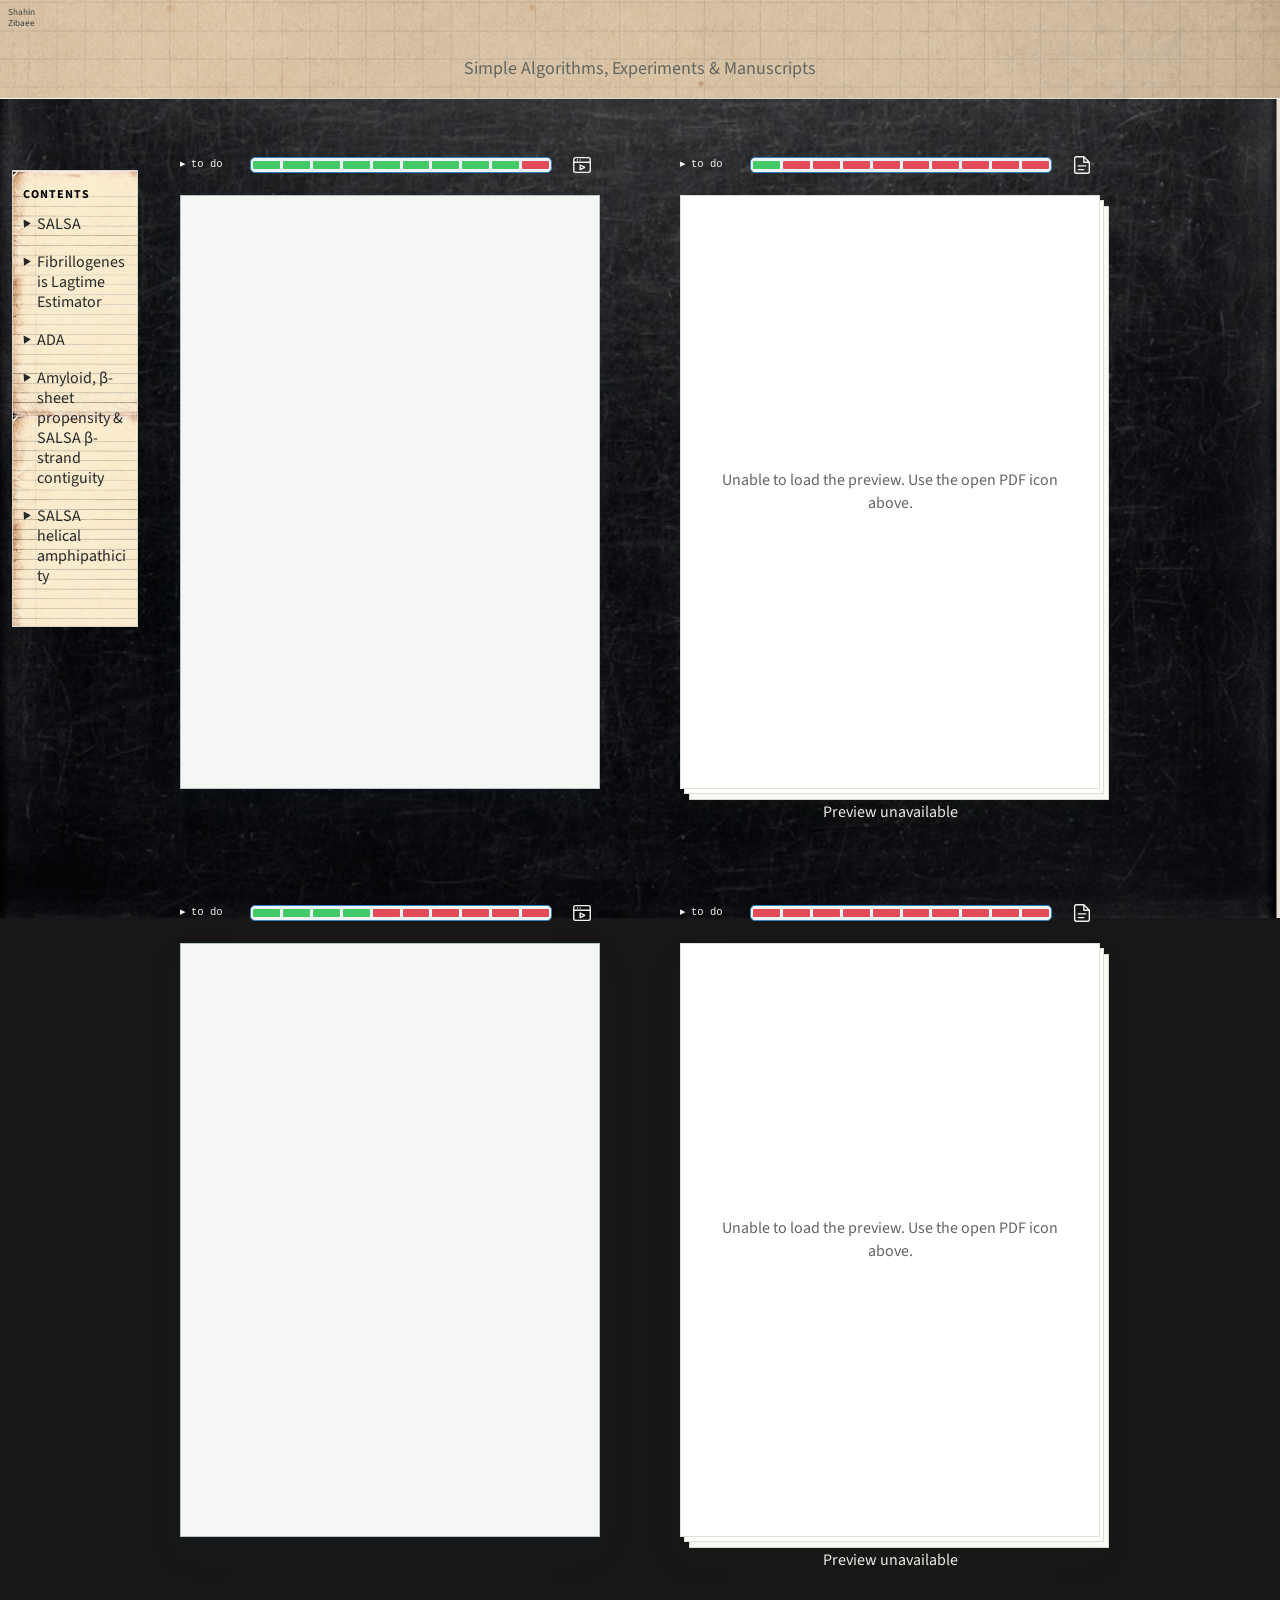
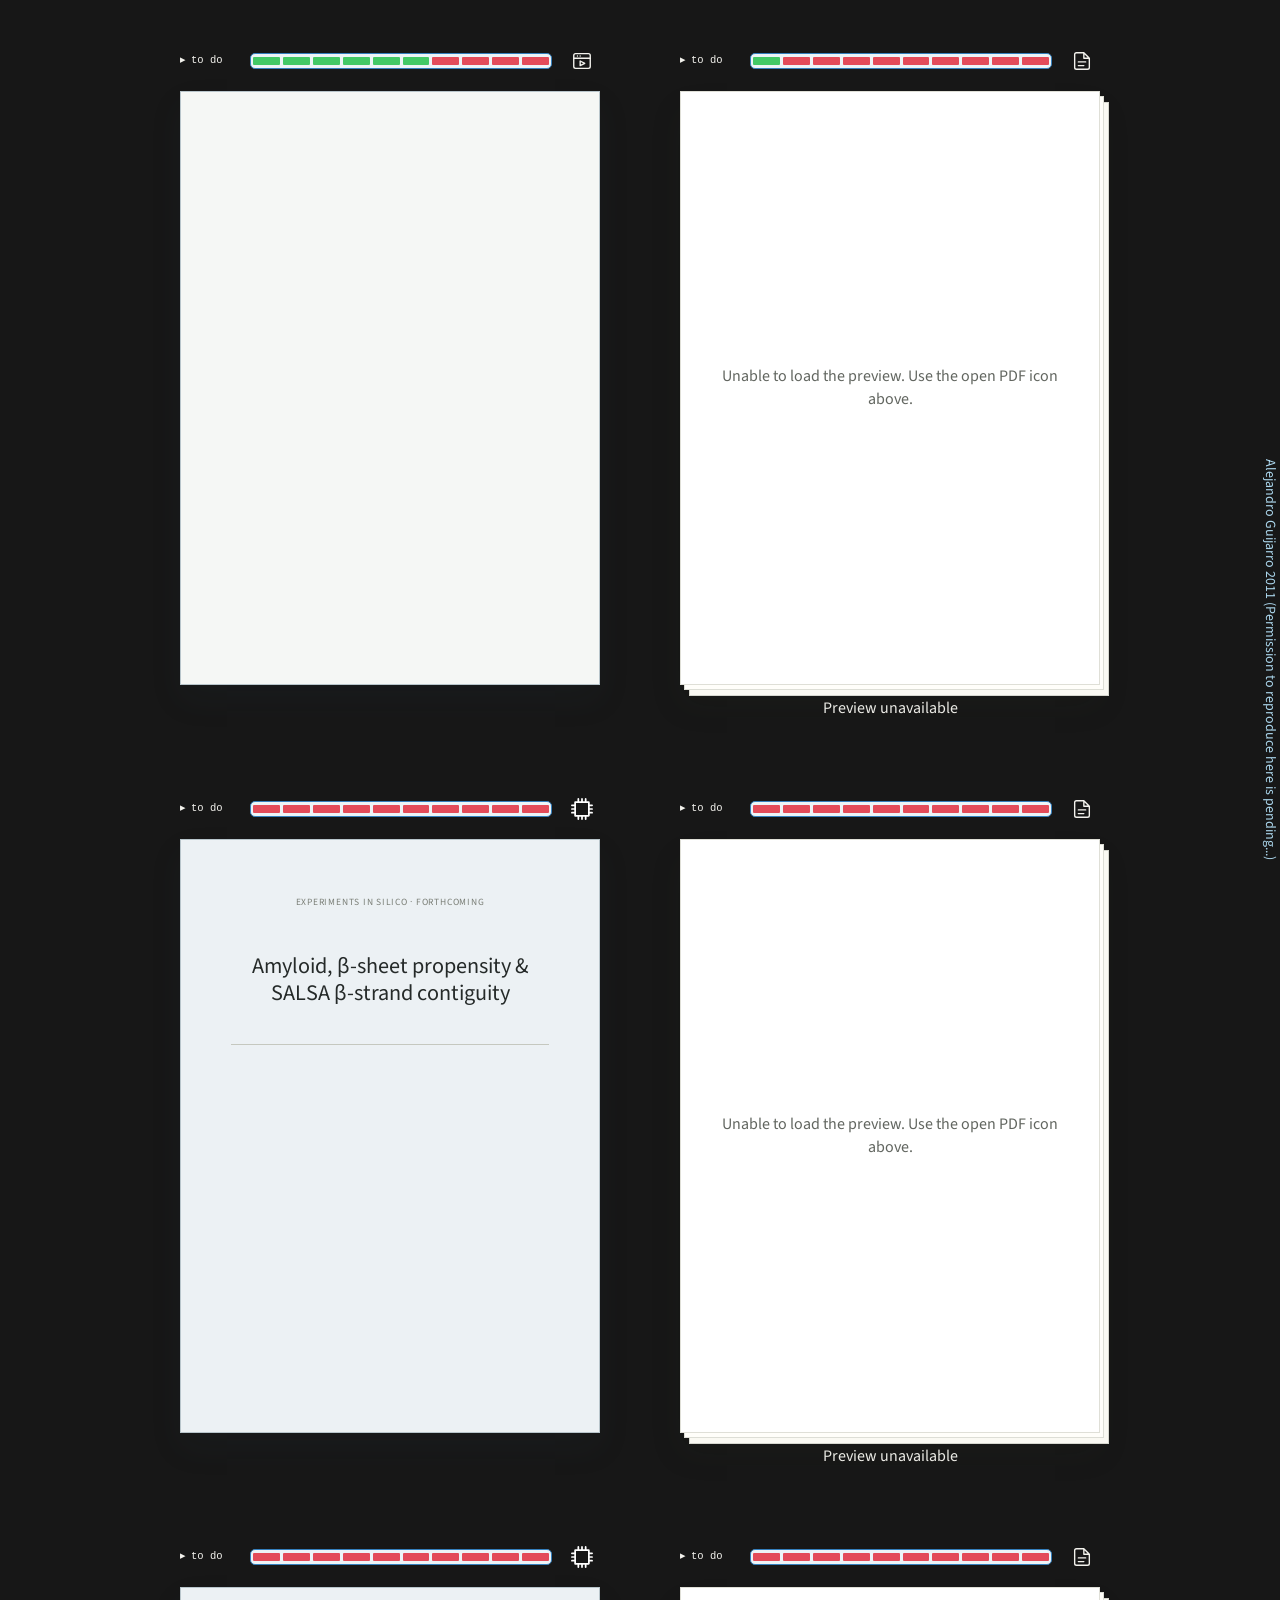
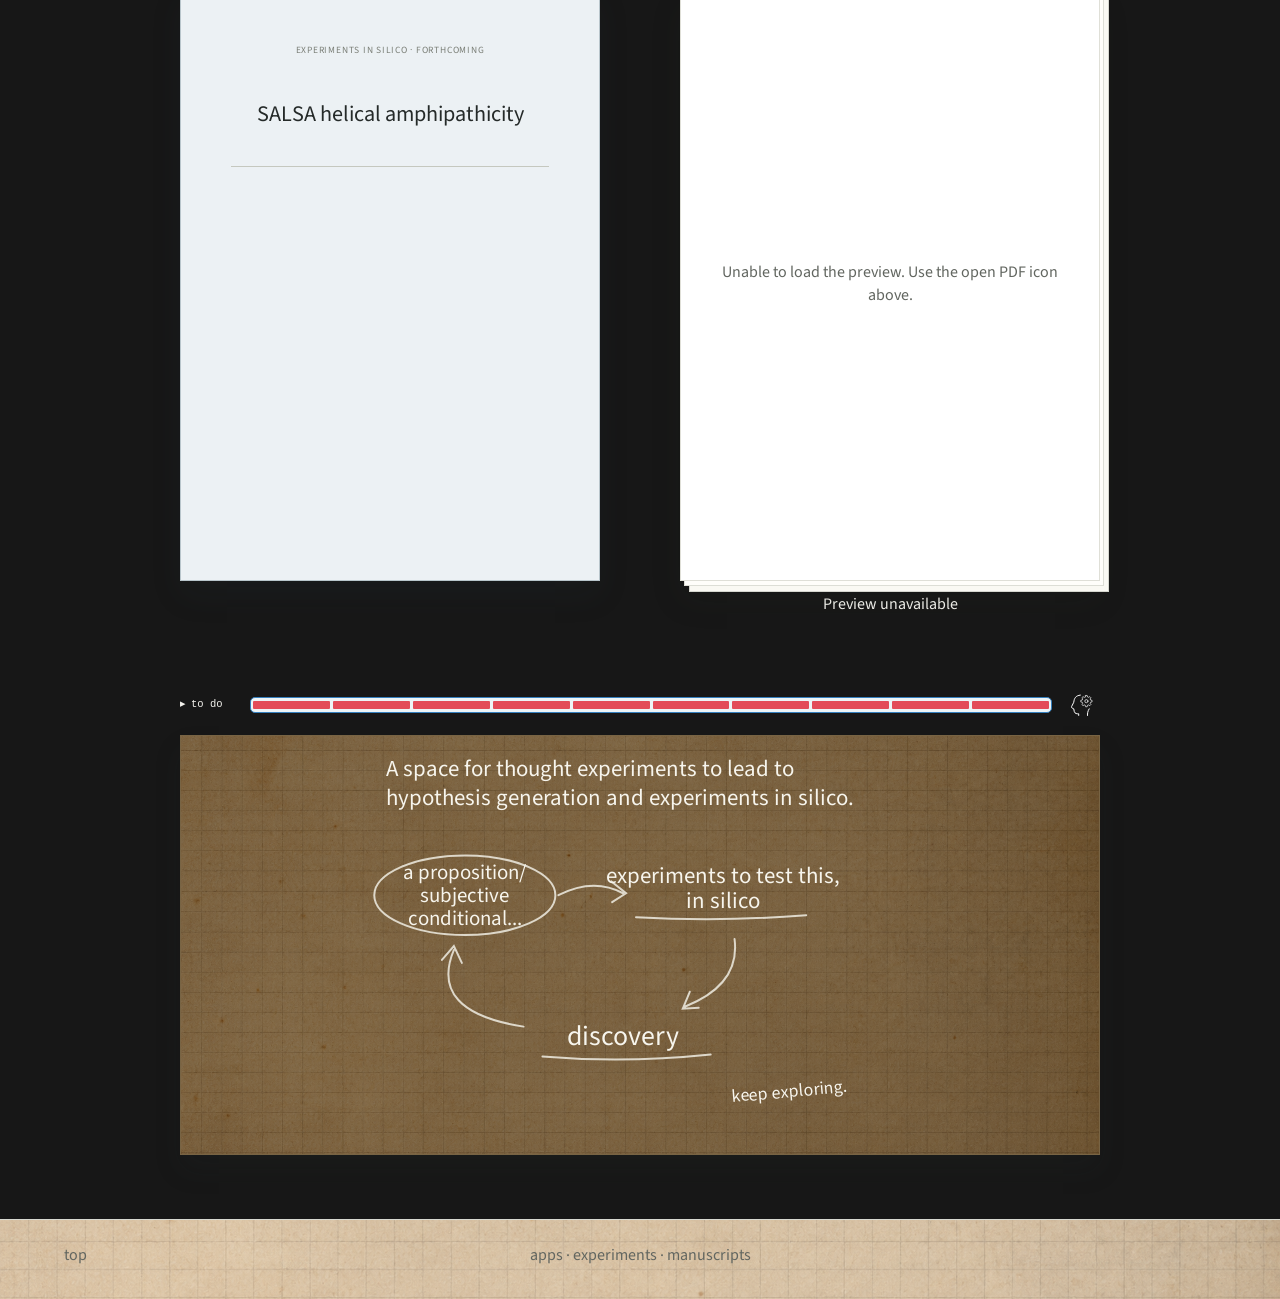
<file: index.html>
<!doctype html>
<html lang="en"><head>
<meta charset="utf-8">
<link rel="icon" href="favicon.ico" sizes="16x16 32x32 48x48 64x64">
<link rel="icon" type="image/png" sizes="256x256" href="assets/sz-icon.png">
<link rel="preload" href="fonts/source-sans-3/regular.ttf" as="font" type="font/ttf" crossorigin>
<meta name="viewport" content="width=device-width, initial-scale=1">
<meta name="description" content="Bioinformatics web applications, computational experiments and manuscripts by Shahin Zibaee, including SALSA, ADA and Lagtime Estimator.">
<meta name="author" content="Shahin Zibaee">
<title>Shahin Zibaee | Simple Algorithms, Experiments &amp; Manuscripts</title>
<link rel="canonical" href="https://zibaee-2021.github.io/">
<meta property="og:type" content="website">
<meta property="og:title" content="Shahin Zibaee | Simple Algorithms, Experiments &amp; Manuscripts">
<meta property="og:description" content="Bioinformatics web applications, computational experiments and manuscripts by Shahin Zibaee, including SALSA, ADA and Lagtime Estimator.">
<meta property="og:url" content="https://zibaee-2021.github.io/">
<meta property="og:site_name" content="Shahin Zibaee">
<script type="application/ld+json">
{
  "@context": "https://schema.org",
  "@graph": [
    {
      "@type": "Person",
      "@id": "https://zibaee-2021.github.io/#shahin-zibaee",
      "name": "Shahin Zibaee",
      "url": "https://zibaee-2021.github.io/",
      "sameAs": [
        "https://github.com/zibaee-2021"
      ]
    },
    {
      "@type": "WebSite",
      "@id": "https://zibaee-2021.github.io/#website",
      "url": "https://zibaee-2021.github.io/",
      "name": "Shahin Zibaee",
      "alternateName": "Simple Algorithms, Experiments & Manuscripts",
      "description": "Bioinformatics web applications, computational experiments and manuscripts by Shahin Zibaee, including SALSA, ADA and Lagtime Estimator.",
      "inLanguage": "en",
      "creator": {
        "@id": "https://zibaee-2021.github.io/#shahin-zibaee"
      }
    }
  ]
}
</script>
<style>
:root{color-scheme:light;--ink:#252a29;--muted:#626660;--ground:#f3f2ed;--paper:#fffefa;--accent:#325c72}*{box-sizing:border-box}body{margin:0;background:var(--ground);color:var(--ink);font-family:Arial,Helvetica,sans-serif}header,main,footer{width:min(100% - 48px,980px);margin-inline:auto}header{padding:55px 0 35px;display:flex;justify-content:space-between;align-items:baseline;gap:20px;border-bottom:1px solid #d8d9d1}h1{font:normal clamp(25px,4vw,36px)/1.2 Georgia,serif;margin:0}header p,footer{font-size:14px;color:var(--muted)}header p{margin:0}.gallery{display:grid;grid-template-columns:repeat(2,minmax(0,1fr));gap:64px 80px;padding:48px 30px 64px}figure{margin:0;min-width:0}.preview{width:100%;aspect-ratio:210/297;position:relative}figcaption{display:flex;align-items:baseline;justify-content:space-between;gap:12px;margin-top:24px}h2{font:normal 23px/1.25 Georgia,serif;margin:0}.status{font-size:12px;letter-spacing:.04em;color:var(--muted)}.app{background:#ecf1f4;border:1px solid #b8c5cb;box-shadow:0 15px 30px #263d4818;overflow:hidden;container-type:inline-size}.paper{contain:size;overflow:hidden;background:var(--paper);border:1px solid #dfdfd7;box-shadow:4px 5px 0 -1px #fffefa,4px 5px 0 0 #ddded6,9px 11px 0 -1px #faf9f3,9px 11px 0 0 #d6d7cf,0 20px 30px #2b30221a;padding:13% 12%;container-type:inline-size}.paperhead{font:3cqw Georgia,serif;text-align:center;letter-spacing:.08em;color:#7a7e76}.paper h3{font:normal 9cqw/1.2 Georgia,serif;text-align:center;margin:14% 0 6%}.byline{text-align:center;font:3.7cqw Georgia,serif;color:#666b63}.rule{height:1px;background:#c5c8bf;margin:12% 0 9%}.sectionname{font:bold 4.2cqw Georgia,serif;margin:0 0 5%}.lines{height:21%;background:repeating-linear-gradient(to bottom,#8c92864d 0,#8c92864d 1px,transparent 1px,transparent 9px);clip-path:polygon(0 0,100% 0,100% 85%,65% 85%,65% 100%,0 100%)}.columns{display:grid;grid-template-columns:1fr 1fr;gap:8%;height:28%;margin-top:10%}.columns .lines{height:100%}.page-number{position:absolute;bottom:6%;left:0;right:0;text-align:center;color:#82867c;font:12px Georgia,serif}.ideas{grid-column:1/-1;width:100%;justify-self:center;container-type:inline-size}.board{height:calc((100cqw - 80px) / 2);aspect-ratio:auto;background:#232b29;border:8px solid #4c5049;box-shadow:0 15px 25px #28312c20,inset 0 0 50px #0c121480;color:#f3f2e9;overflow:hidden}.board svg{display:block;width:100%;height:100%}.chalk{font-family:'Chalkboard SE','Bradley Hand',cursive;fill:#f0f0e5}.board path,.board ellipse{stroke:#e5e9df;stroke-width:2;fill:none;stroke-linecap:round;opacity:.8}footer{padding:24px 0 32px;border-top:1px solid #d8d9d1;display:flex;justify-content:space-between;gap:20px}footer p{margin:0}@media(min-width:1400px){.gallery{padding-top:58px}}@media(max-width:650px){header,main,footer{width:calc(100% - 40px)}header{padding-top:32px;display:block}header p{margin-top:12px}.gallery{grid-template-columns:1fr;gap:48px;padding:32px 9px 48px}.ideas{grid-column:auto;width:100%}figcaption{margin-top:22px}h2{font-size:22px}.status{font-size:12px}footer{flex-wrap:wrap}.board{border-width:6px;height:auto;aspect-ratio:297/210}}@media(prefers-reduced-motion:no-preference){.preview{transition:transform .25s ease}figure:hover .preview{transform:translateY(-3px)}}

.live-app{overflow:hidden;background:#f5f7f5;container-type:normal}
.live-app iframe{display:block;border:0;transform-origin:top left;max-width:none}
.pdf-page{padding:0;contain:size;display:flex;align-items:center;justify-content:center;background:white}
.pdf-page canvas{display:block;max-width:100%;max-height:100%;object-fit:contain}
.pdf-message{position:absolute;padding:24px;font-size:16px;text-align:center;color:var(--muted)}
.pdf-message[hidden]{display:none}
.open-link{font-size:14px;line-height:1.5;color:#325c72;text-decoration:underline;text-underline-offset:4px}
.open-link:focus-visible,button:focus-visible{outline:3px solid #325c72;outline-offset:4px}
.panel-note{font-size:14px;line-height:1.6;color:var(--muted);margin:14px 0 0}
.pdf-controls{display:flex;justify-content:center;margin-top:12px;min-height:30px}
figure:hover .preview{transform:none}

.panel-caption{justify-content:flex-end;margin:0 0 12px}
.author{position:relative;font-size:14px}
.author-name{font:inherit;color:var(--muted);border:0;background:none;padding:10px 0;cursor:pointer}
.author-actions{max-width:calc(100vw - 40px);width:max-content;position:absolute;right:0;top:100%;display:flex;white-space:normal;background:var(--paper);border:0;border-radius:5px;box-shadow:0 8px 20px #252a2918;z-index:5;overflow:hidden}
.author-actions[hidden]{display:none}
.author-actions button,.author-actions a{min-width:0;flex:0 1 auto;font:inherit;border:0;padding:8px 11px;text-decoration:none;cursor:pointer}
.author-actions button{color:#fff;background:#3b3f43}
.author-actions a{color:#ffac45;background:#102440}
.author-actions button:hover{background:#484d52}
.author-actions a:hover{background:#193454}
.author-actions :focus-visible{outline:2px solid #fff;outline-offset:-4px}
dialog{width:min(480px,calc(100% - 32px));border:1px solid #d8d9d1;border-radius:8px;padding:28px;background:var(--paper);color:var(--ink);box-shadow:0 24px 80px #0003}
dialog::backdrop{background:#18252066}
.dialog-heading{display:flex;justify-content:space-between;align-items:center;gap:16px;margin-bottom:22px}
.dialog-heading h2{font-size:26px}
.dialog-close{background:none;border:0;font:inherit;font-size:25px;cursor:pointer;color:var(--muted)}
.contact-form label{display:block;font-size:14px;margin:18px 0 7px}
.contact-form input,.contact-form textarea{box-sizing:border-box;width:100%;padding:11px;border:1px solid #b8c5bb;border-radius:4px;font:inherit;background:white}
.contact-form textarea{resize:vertical;min-height:140px}
.contact-form input:focus-visible,.contact-form textarea:focus-visible{outline:2px solid var(--accent);outline-offset:2px}
.contact-form p{font-size:14px;line-height:1.6;color:var(--muted)}
.contact-send{font:inherit;border:0;border-radius:4px;padding:11px 18px;background:var(--accent);color:white;cursor:pointer}
.contact-send:disabled{opacity:.5;cursor:default}
@media(max-width:650px){.author{margin-top:6px;display:inline-block}.author-actions{left:0;right:auto}}

header{padding-bottom:16px}
.open-link{position:relative;display:inline-flex;align-items:center;justify-content:center;width:36px;height:36px;border:0;background:transparent;text-decoration:none}
.open-link svg{width:22px;height:22px;fill:none;stroke:currentColor;stroke-width:1.5;stroke-linecap:round;stroke-linejoin:round}
.icon-label{position:absolute;bottom:calc(50% + 12px);padding:3px 6px;left:50%;transform:translateX(-50%);white-space:nowrap;color:inherit;font-size:20px;opacity:0;pointer-events:none}
.open-link:hover .icon-label,.open-link:focus-visible .icon-label{opacity:1}
.page-turn{position:absolute;top:50%;transform:translateY(-50%);width:44px;height:44px;border:0;border-radius:50%;background:#231f20;color:white;display:flex;align-items:center;justify-content:center;opacity:0;pointer-events:auto;cursor:pointer;z-index:2}
.page-turn svg{width:28px;height:28px;fill:none;stroke:currentColor;stroke-width:3;stroke-linecap:round;stroke-linejoin:round}
.pdf-prev{left:10px}.pdf-next{right:10px}
.pdf-page:hover .page-turn:not(:disabled),.pdf-page:focus-within .page-turn:not(:disabled){opacity:1;pointer-events:auto}
.page-turn:disabled{visibility:hidden}
@media(hover:none),(pointer:coarse){.page-turn:not(:disabled){opacity:1;pointer-events:auto}}
.gallery-background{background:#e6e5e0}
.back-to-top{color:inherit;text-decoration:none}
.back-to-top:focus-visible{outline:2px solid var(--accent);outline-offset:4px}
.manuscript-caption{height:36px}
.manuscript-placeholder .paperhead{margin:0}
.research-placeholder h3{font-size:7cqw;overflow-wrap:break-word}
.experiment-placeholder{background:#ecf1f4;box-shadow:0 15px 30px #263d4818;border-color:#b8c5cb}
</style>
<link rel="stylesheet" href="navigation.css?v=triangles-5">
<link rel="stylesheet" href="art-preview.css?v=guijarro-1">
<link rel="stylesheet" href="progress.css?v=20261105-thought-tasks">
<link rel="stylesheet" href="tasks.css?v=20261105-numbered">
<link rel="stylesheet" href="typography.css?v=author-spacing-20261105">
</head>
<body>
<header id="top"><h1>Simple Algorithms, Experiments &amp; Manuscripts</h1>
<div class="author">
<button class="author-name" id="author-toggle" aria-expanded="false" aria-controls="author-actions" aria-label="Shahin Zibaee"><span>Shahin</span> <span>Zibaee</span></button>
<div class="author-actions" id="author-actions" hidden>
<button type="button" id="contact-open">send me a message</button><a href="donate.html">Donate</a>
</div>
</div></header>
<div class="gallery-background">
<p class="artwork-credit">Alejandro Guijarro 2011 (Permission to reproduce here is pending...)</p>
<details class="page-index" id="page-index" open>
<summary>CONTENTS <span aria-hidden="true">⌄</span></summary>
<p class="contents-heading">CONTENTS</p>
<nav aria-label="Page contents" id="index-links"><ul class="contents-list">
<li><details class="contents-section"><summary>SALSA</summary><ul><li><a href="#salsa-app">web app</a></li><li><details class="contents-section"><summary>experiments</summary><ul><li><a href="#ideas">thought</a></li><li><a href="#salsa-app">in silico</a></li></ul></details></li><li><a href="#salsa-manuscript">manuscript</a></li></ul></details></li>
<li><details class="contents-section"><summary>Fibrillogenesis Lagtime Estimator</summary><ul><li><a href="#lagtime-app">web app</a></li><li><details class="contents-section"><summary>experiments</summary><ul><li><span class="index-pending" aria-disabled="true">thought</span></li><li><span class="index-pending" aria-disabled="true">in silico</span></li></ul></details></li><li><a href="#lagtime-manuscript">manuscript</a></li></ul></details></li>
<li><details class="contents-section"><summary>ADA</summary><ul><li><a href="#ada-app">web app</a></li><li><a href="#ada-manuscript">manuscript</a></li></ul></details></li>
<li><details class="contents-section"><summary>Amyloid, β-sheet propensity &amp; SALSA β-strand contiguity</summary><ul><li><details class="contents-section"><summary>experiments</summary><ul><li><span class="index-pending" aria-disabled="true">thought</span></li><li><a href="#amyloid-experiments">in silico</a></li></ul></details></li><li><a href="#amyloid-manuscript">manuscript</a></li></ul></details></li>
<li><details class="contents-section"><summary>SALSA helical amphipathicity</summary><ul><li><details class="contents-section"><summary>experiments</summary><ul><li><span class="index-pending" aria-disabled="true">thought</span></li><li><a href="#helical-experiments">in silico</a></li></ul></details></li><li><a href="#helical-manuscript">manuscript</a></li></ul></details></li>
</ul></nav>
</details>
<main aria-label="Projects"><div class="gallery">
<figure id="salsa-app" tabindex="-1" aria-label="SALSA application" data-index-group="Apps" data-index-label="SALSA">
<figcaption class="panel-caption"><a class="open-link" href="https://salsa-maru.onrender.com/" target="_blank" rel="noopener" aria-label="open app"><svg viewBox="0 0 24 24" aria-hidden="true"><rect x="3" y="4" width="18" height="16" rx="2"/><path d="M3 9h18M7 6.5h.01M10 6.5h.01M10 12l5 2.5-5 2.5z"/></svg><span class="icon-label">open app</span></a></figcaption>
<div class="preview app live-app" id="salsa-preview">
<iframe id="salsa-frame" src="https://salsa-maru.onrender.com/" title="SALSA interactive sequence analysis application" width="840" height="1188" loading="eager"></iframe>
</div>
</figure>
<figure id="salsa-manuscript" class="pdf-viewer" tabindex="-1" aria-label="SALSA web app manuscript" data-index-group="Manuscripts" data-index-label="SALSA web app">
<figcaption class="panel-caption"><a class="open-link" href="manuscripts/SALSA_WebApp.pdf?v=2892e56771cb" target="_blank" rel="noopener" aria-label="Open SALSA web app PDF"><svg viewBox="0 0 24 24" aria-hidden="true"><path d="M14 3H6a2 2 0 0 0-2 2v14a2 2 0 0 0 2 2h12a2 2 0 0 0 2-2V9zM14 3v6h6M8 13h8M8 17h6"/></svg><span class="icon-label">open PDF</span></a></figcaption>
<div class="preview paper pdf-page" role="group" aria-label="SALSA web app PDF preview">
<canvas role="img" aria-label="Manuscript page"></canvas>
<p class="pdf-message" role="status">Loading manuscript…</p>
<button class="page-turn pdf-prev" type="button" disabled aria-label="Previous manuscript page"><svg viewBox="0 0 24 24" aria-hidden="true"><path d="M15 4l-8 8 8 8"/></svg></button>
<button class="page-turn pdf-next" type="button" disabled aria-label="Next manuscript page"><svg viewBox="0 0 24 24" aria-hidden="true"><path d="M9 4l8 8-8 8"/></svg></button>
</div>
<div class="pdf-controls"><span class="pdf-counter" role="status" aria-live="polite">Loading…</span></div>
</figure>
<figure id="lagtime-app" tabindex="-1" aria-label="Fibrillogenesis Lagtime Estimator application" data-index-group="Apps" data-index-label="Fibrillogenesis Lagtime Estimator">
<figcaption class="panel-caption"><a class="open-link" href="https://lagtime-estimator.onrender.com/" target="_blank" rel="noopener" aria-label="open app"><svg viewBox="0 0 24 24" aria-hidden="true"><rect x="3" y="4" width="18" height="16" rx="2"/><path d="M3 9h18M7 6.5h.01M10 6.5h.01M10 12l5 2.5-5 2.5z"/></svg><span class="icon-label">open app</span></a></figcaption>
<div class="preview app live-app" id="lagtime-preview">
<iframe id="lagtime-frame" src="https://lagtime-estimator.onrender.com/" title="Fibrillogenesis Lagtime Estimator web application" width="840" height="1188" loading="lazy"></iframe>
</div>
</figure>
<figure id="lagtime-manuscript" class="pdf-viewer" tabindex="-1" aria-label="Fibrillogenesis Lagtime Estimator manuscript" data-index-group="Manuscripts" data-index-label="Fibrillogenesis Lagtime Estimator">
<figcaption class="panel-caption"><a class="open-link" href="manuscripts/Lagtime_Calculator.pdf?v=3806161d7eec" target="_blank" rel="noopener" aria-label="Open Fibrillogenesis Lagtime Estimator PDF"><svg viewBox="0 0 24 24" aria-hidden="true"><path d="M14 3H6a2 2 0 0 0-2 2v14a2 2 0 0 0 2 2h12a2 2 0 0 0 2-2V9zM14 3v6h6M8 13h8M8 17h6"/></svg><span class="icon-label">open PDF</span></a></figcaption>
<div class="preview paper pdf-page" role="group" aria-label="Fibrillogenesis Lagtime Estimator PDF preview">
<canvas role="img" aria-label="Manuscript page"></canvas>
<p class="pdf-message" role="status">Loading manuscript…</p>
<button class="page-turn pdf-prev" type="button" disabled aria-label="Previous manuscript page"><svg viewBox="0 0 24 24" aria-hidden="true"><path d="M15 4l-8 8 8 8"/></svg></button>
<button class="page-turn pdf-next" type="button" disabled aria-label="Next manuscript page"><svg viewBox="0 0 24 24" aria-hidden="true"><path d="M9 4l8 8-8 8"/></svg></button>
</div>
<div class="pdf-controls"><span class="pdf-counter" role="status" aria-live="polite">Loading…</span></div>
</figure>
<figure id="ada-app" tabindex="-1" aria-label="ADA application" data-index-group="Apps" data-index-label="ADA">
<figcaption class="panel-caption"><a class="open-link" href="https://ada-khcz.onrender.com/" target="_blank" rel="noopener" aria-label="open app"><svg viewBox="0 0 24 24" aria-hidden="true"><rect x="3" y="4" width="18" height="16" rx="2"/><path d="M3 9h18M7 6.5h.01M10 6.5h.01M10 12l5 2.5-5 2.5z"/></svg><span class="icon-label">open app</span></a></figcaption>
<div class="preview app live-app" id="ada-preview">
<iframe id="ada-frame" src="https://ada-khcz.onrender.com/" title="ADA web application" width="840" height="1188" loading="lazy"></iframe>
</div>
</figure>
<figure id="ada-manuscript" class="pdf-viewer" tabindex="-1" aria-label="Amyloid Data Aggregator and Curator manuscript" data-index-group="Manuscripts" data-index-label="Amyloid Data Aggregator and Curator">
<figcaption class="panel-caption"><a class="open-link" href="manuscripts/ADA.pdf?v=a79d78d012c2" target="_blank" rel="noopener" aria-label="Open Amyloid Data Aggregator and Curator PDF"><svg viewBox="0 0 24 24" aria-hidden="true"><path d="M14 3H6a2 2 0 0 0-2 2v14a2 2 0 0 0 2 2h12a2 2 0 0 0 2-2V9zM14 3v6h6M8 13h8M8 17h6"/></svg><span class="icon-label">open PDF</span></a></figcaption>
<div class="preview paper pdf-page" role="group" aria-label="Amyloid Data Aggregator and Curator PDF preview">
<canvas role="img" aria-label="Manuscript page"></canvas>
<p class="pdf-message" role="status">Loading manuscript…</p>
<button class="page-turn pdf-prev" type="button" disabled aria-label="Previous manuscript page"><svg viewBox="0 0 24 24" aria-hidden="true"><path d="M15 4l-8 8 8 8"/></svg></button>
<button class="page-turn pdf-next" type="button" disabled aria-label="Next manuscript page"><svg viewBox="0 0 24 24" aria-hidden="true"><path d="M9 4l8 8-8 8"/></svg></button>
</div>
<div class="pdf-controls"><span class="pdf-counter" role="status" aria-live="polite">Loading…</span></div>
</figure>
<figure id="amyloid-experiments" tabindex="-1" aria-label="Amyloid, β-sheet propensity &amp; SALSA β-strand contiguity: experiments placeholder" data-index-group="Experiments" data-index-label="Amyloid, β-sheet propensity &amp; SALSA β-strand contiguity">
<figcaption class="panel-caption"><a class="open-link" href="https://zibaee-2021.github.io/" target="_blank" rel="noopener" aria-label="open expts"><svg viewBox="0 0 24 24" aria-hidden="true"><g style="stroke:#fff;stroke-width:1.9"><rect x="4.5" y="4.5" width="15" height="15" rx="0.3"/><path d="M8 1v3.5M12 1v3.5M16 1v3.5M8 19.5V23M12 19.5V23M16 19.5V23M1 8h3.5M1 12h3.5M1 16h3.5M19.5 8H23M19.5 12H23M19.5 16H23"/></g></svg><span class="icon-label">open expts</span></a></figcaption>
<div class="preview paper manuscript-placeholder research-placeholder experiment-placeholder">
<p class="paperhead">EXPERIMENTS IN SILICO · FORTHCOMING</p>
<h3>Amyloid, β-sheet propensity &amp; SALSA β-strand contiguity</h3>
<div class="rule" aria-hidden="true"></div>
</div>
</figure>
<figure id="amyloid-manuscript" class="pdf-viewer" tabindex="-1" aria-label="Amyloid, beta-sheet propensity and SALSA beta-strand contiguity manuscript" data-index-group="Manuscripts" data-index-label="Amyloid, beta-sheet propensity and SALSA beta-strand contiguity">
<figcaption class="panel-caption"><a class="open-link" href="manuscripts/Amyloid_Beta_Sheet_Contiguity.pdf?v=1e6aed0da89e" target="_blank" rel="noopener" aria-label="Open Amyloid, beta-sheet propensity and SALSA beta-strand contiguity PDF"><svg viewBox="0 0 24 24" aria-hidden="true"><path d="M14 3H6a2 2 0 0 0-2 2v14a2 2 0 0 0 2 2h12a2 2 0 0 0 2-2V9zM14 3v6h6M8 13h8M8 17h6"/></svg><span class="icon-label">open PDF</span></a></figcaption>
<div class="preview paper pdf-page" role="group" aria-label="Amyloid, beta-sheet propensity and SALSA beta-strand contiguity PDF preview">
<canvas role="img" aria-label="Manuscript page"></canvas>
<p class="pdf-message" role="status">Loading manuscript…</p>
<button class="page-turn pdf-prev" type="button" disabled aria-label="Previous manuscript page"><svg viewBox="0 0 24 24" aria-hidden="true"><path d="M15 4l-8 8 8 8"/></svg></button>
<button class="page-turn pdf-next" type="button" disabled aria-label="Next manuscript page"><svg viewBox="0 0 24 24" aria-hidden="true"><path d="M9 4l8 8-8 8"/></svg></button>
</div>
<div class="pdf-controls"><span class="pdf-counter" role="status" aria-live="polite">Loading…</span></div>
</figure>
<figure id="helical-experiments" tabindex="-1" aria-label="SALSA helical amphipathicity: experiments placeholder" data-index-group="Experiments" data-index-label="SALSA helical amphipathicity">
<figcaption class="panel-caption"><a class="open-link" href="https://zibaee-2021.github.io/" target="_blank" rel="noopener" aria-label="open expts"><svg viewBox="0 0 24 24" aria-hidden="true"><g style="stroke:#fff;stroke-width:1.9"><rect x="4.5" y="4.5" width="15" height="15" rx="0.3"/><path d="M8 1v3.5M12 1v3.5M16 1v3.5M8 19.5V23M12 19.5V23M16 19.5V23M1 8h3.5M1 12h3.5M1 16h3.5M19.5 8H23M19.5 12H23M19.5 16H23"/></g></svg><span class="icon-label">open expts</span></a></figcaption>
<div class="preview paper manuscript-placeholder research-placeholder experiment-placeholder">
<p class="paperhead">EXPERIMENTS IN SILICO · FORTHCOMING</p>
<h3>SALSA helical amphipathicity</h3>
<div class="rule" aria-hidden="true"></div>
</div>
</figure>
<figure id="helical-manuscript" class="pdf-viewer" tabindex="-1" aria-label="SALSA Helical Amphipathicity manuscript" data-index-group="Manuscripts" data-index-label="SALSA Helical Amphipathicity">
<figcaption class="panel-caption"><a class="open-link" href="manuscripts/SALSA_Helical_Amphipathicity.pdf?v=f96ca85d6f0d" target="_blank" rel="noopener" aria-label="Open SALSA Helical Amphipathicity PDF"><svg viewBox="0 0 24 24" aria-hidden="true"><path d="M14 3H6a2 2 0 0 0-2 2v14a2 2 0 0 0 2 2h12a2 2 0 0 0 2-2V9zM14 3v6h6M8 13h8M8 17h6"/></svg><span class="icon-label">open PDF</span></a></figcaption>
<div class="preview paper pdf-page" role="group" aria-label="SALSA Helical Amphipathicity PDF preview">
<canvas role="img" aria-label="Manuscript page"></canvas>
<p class="pdf-message" role="status">Loading manuscript…</p>
<button class="page-turn pdf-prev" type="button" disabled aria-label="Previous manuscript page"><svg viewBox="0 0 24 24" aria-hidden="true"><path d="M15 4l-8 8 8 8"/></svg></button>
<button class="page-turn pdf-next" type="button" disabled aria-label="Next manuscript page"><svg viewBox="0 0 24 24" aria-hidden="true"><path d="M9 4l8 8-8 8"/></svg></button>
</div>
<div class="pdf-controls"><span class="pdf-counter" role="status" aria-live="polite">Loading…</span></div>
</figure>
<figure class="ideas" id="ideas" tabindex="-1" aria-label="Ideas and brainstorming" data-index-group="Experiments" data-index-label="thought">
<figcaption class="panel-caption thought-caption"><a class="open-link thought-option" href="https://zibaee-2021.github.io/" target="_blank" rel="noopener" aria-label="open thoughts"><svg viewBox="0 0 40 40" aria-hidden="true"><g style="stroke:#fff;stroke-width:1.8;fill:none"><path d="M17 2C8 3 6 8 5 15L1 23c-1 2 2 3 4 4l1 5c1 4 5 4 8 4v3M33 27c-3 5-3 8-3 12"/><g transform="translate(28 13) scale(.72) translate(-24.6 -16.2)"><path stroke-linejoin="miter" d="M25 2h4l1 4 3 1 3-2 3 3-2 3 1 3 4 1v4l-4 1-1 3 2 3-3 3-3-2-3 1-1 4h-4l-1-4-3-1-3 2-3-3 2-3-1-3-4-1v-4l4-1 1-3-2-3 3-3 3 2 3-1z" transform="translate(-1 0) scale(.95)"/><circle cx="24.6" cy="16.2" r="4"/></g></g></svg><span class="icon-label">open thoughts</span></a></figcaption>
<div class="preview board" role="img" aria-label="Thought experiments on squared notebook paper: a proposition/subjective conditional... leads to experiments to test this, in silico, then discovery."><svg viewBox="0 0 594 420" aria-hidden="true"><text x="42" y="40" class="chalk" font-size="23"><tspan x="42" dy="0">A space for thought experiments to lead to</tspan><tspan x="42" dy="29">hypothesis generation and experiments in silico.</tspan></text><text x="121" y="144" text-anchor="middle" class="chalk" font-size="21"><tspan x="121">a proposition/</tspan><tspan x="121" dy="23">subjective</tspan><tspan x="121" dy="23">conditional...</tspan></text><ellipse cx="121" cy="160" rx="91" ry="40"></ellipse><path d="M215 160Q250 142 280 158M268 146L283 158L269 167"></path><text x="380" y="148" text-anchor="middle" class="chalk" font-size="23"><tspan x="380">experiments to test this,</tspan><tspan x="380" dy="25">in silico</tspan></text><path d="M293 182Q378 187 464 180M392 204Q398 250 342 272M347 257L340 274L356 273"></path><text x="280" y="310" text-anchor="middle" class="chalk" font-size="28">discovery</text><path d="M199 322Q281 329 368 320M180 292Q84 277 110 215M98 225L110 211L118 228"></path><text x="389" y="368" class="chalk" font-size="18" transform="rotate(-5 389 368)">keep exploring.</text></svg></div>

</figure>
</div></main>
</div>
<footer><a class="back-to-top" href="#top">top</a><p>apps · experiments · manuscripts</p></footer>



<dialog id="contact-dialog" aria-labelledby="contact-title">
<div class="dialog-heading"><h2 id="contact-title">send me a message</h2><button type="button" class="dialog-close" id="contact-close" aria-label="Close message form">×</button></div>
<form class="contact-form" id="contact-form">
<label for="reply-email">Your return email address</label><input id="reply-email" name="email" type="email" autocomplete="email" maxlength="254" required>
<label for="contact-message">Message</label><textarea id="contact-message" name="message" maxlength="10000" required></textarea>
<p id="contact-status" role="status">Messaging is not available yet. Please check back soon.</p>
<button class="contact-send" id="contact-send" type="submit" disabled>send message</button>
</form>
</dialog>
<script type="module" src="progress.js?v=20261104-half-space"></script>
<script type="module" src="tasks.js?v=20261105-outside-close"></script>
<script type="module" src="contact.js"></script>
<script type="module" src="support.js"></script>
<script type="module" src="gallery.js?v=ada-1"></script>
<script type="module" src="navigation.js?v=paper-2"></script>
<script type="module" src="title-animation.js?v=6"></script>
</body></html>
</file>
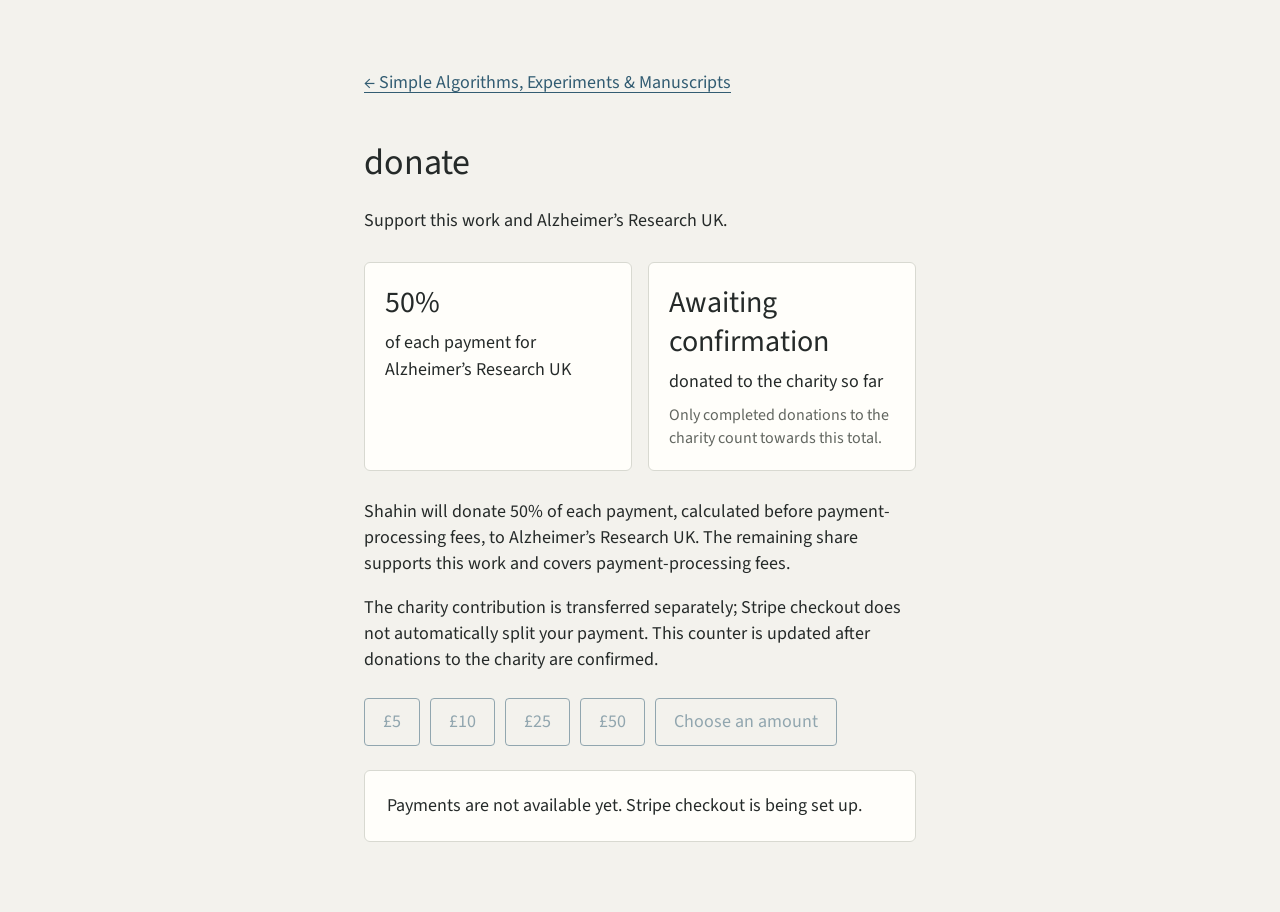
<file: donate.html>
<!doctype html>
<html lang="en">
<head>
<meta charset="utf-8">
<link rel="icon" href="favicon.ico" sizes="16x16 32x32 48x48 64x64">
<link rel="icon" type="image/png" sizes="256x256" href="assets/sz-icon.png">
<link rel="preload" href="fonts/source-sans-3/regular.ttf" as="font" type="font/ttf" crossorigin>
<meta name="viewport" content="width=device-width, initial-scale=1">
<title>Donate — Simple Algorithms, Experiments &amp; Manuscripts</title>
<style>
:root{color-scheme:light}*{box-sizing:border-box}body{margin:0;background:#f3f2ed;color:#252a29;font:16px/1.7 Arial,Helvetica,sans-serif}main{max-width:600px;margin:70px auto;padding:0 24px}h1{font:normal 36px/1.2 Georgia,serif;margin-top:45px}a{color:#325c72;text-underline-offset:4px}a:focus-visible{outline:3px solid #325c72;outline-offset:4px}.notice{padding:22px;background:#fffefa;border:1px solid #d8d9d1;border-radius:6px}

.support-summary{display:grid;grid-template-columns:1fr 1fr;gap:16px;margin:28px 0}.support-summary>div{padding:20px;background:#fffefa;border:1px solid #d8d9d1;border-radius:6px}.support-summary strong{display:block;font:normal 28px/1.3 Georgia,serif;margin-bottom:8px}.support-summary p{font-size:13px;color:#626660;margin:8px 0 0}.amounts{display:flex;flex-wrap:wrap;gap:10px;margin:24px 0}.amounts a{padding:10px 18px;border:1px solid #325c72;border-radius:4px;text-decoration:none}.amounts a[aria-disabled=true]{opacity:.5;cursor:default}.notice p:first-child{margin-top:0}.notice p:last-child{margin-bottom:0}@media(max-width:450px){.support-summary{grid-template-columns:1fr}main{margin-top:32px}}
</style>
<link rel="stylesheet" href="typography.css?v=source-sans-3">
</head>
<body><main>
<a href="./">← Simple Algorithms, Experiments &amp; Manuscripts</a>
<h1>donate</h1>
<p>Support this work and Alzheimer’s Research UK.</p>
<div class="support-summary">
<div><strong data-charity-percent>50%</strong>of each payment for Alzheimer’s Research UK</div>
<div><strong data-charity-total>Awaiting confirmation</strong>donated to the charity so far<p data-charity-date>Only completed donations to the charity count towards this total.</p></div>
</div>
<p>Shahin will donate 50% of each payment, calculated before payment-processing fees, to Alzheimer’s Research UK. The remaining share supports this work and covers payment-processing fees.</p>
<p>The charity contribution is transferred separately; Stripe checkout does not automatically split your payment. This counter is updated after donations to the charity are confirmed.</p>
<div class="amounts" aria-label="Payment amount in pounds sterling">
<a data-payment="5" aria-disabled="true" tabindex="-1">£5</a>
<a data-payment="10" aria-disabled="true" tabindex="-1">£10</a>
<a data-payment="25" aria-disabled="true" tabindex="-1">£25</a>
<a data-payment="50" aria-disabled="true" tabindex="-1">£50</a>
<a data-payment="custom" aria-disabled="true" tabindex="-1">Choose an amount</a>
</div>
<div class="notice"><p id="payment-status">Payments are not available yet. Stripe checkout is being set up.</p></div>
</main><script type="module" src="support.js"></script></body>
</html>
</file>
<file: navigation.css>
html { scroll-behavior: smooth; }
[data-index-label] { scroll-margin-top: 28px; }
[data-index-label]:focus { outline: none; }
[data-index-label]:focus-visible { outline: 2px solid var(--accent); outline-offset: 8px; }
.page-index {
  position: fixed;
  top: 170px;
  left: max(12px, calc(50% - 700px));
  width: clamp(100px, calc((100vw - 980px) / 2 - 24px), 180px);
  max-height: calc(100dvh - 194px);
  overflow-y: auto;
  z-index: 4;
  font-size: 23px;
  line-height: 1.1;
}
.page-index > summary { display: none; }
.index-group { margin-bottom: 24px; }
.index-group h2 { font-size: 22px; color: var(--muted); margin: 0 0 6px; }
.index-group a {
  display: block;
  color: var(--ink);
  text-decoration: none;
  padding: 6px 8px;
  border-left: 2px solid transparent;
  overflow-wrap: anywhere;
}
.index-group a:hover { color: var(--accent); text-decoration: underline; text-underline-offset: 4px; }
.index-group a[aria-current="location"] { border-left-color: var(--accent); color: var(--accent); background: #325c720c; }
.index-group a:focus-visible, .page-index > summary:focus-visible { outline: 2px solid var(--accent); outline-offset: 2px; }
@media (max-width: 1199px) {
  [data-index-label] { scroll-margin-top: 64px; }
  .page-index { position: sticky; top: 0; left: auto; width: 100%; max-height: 70dvh; background: #e6e5e0; border-bottom: 1px solid #c9cbc3; padding: 0 20px; }
  .page-index > summary { display: flex; align-items: center; justify-content: space-between; list-style: none; cursor: pointer; min-height: 44px; }
  .page-index > summary::-webkit-details-marker { display: none; }
  .page-index[open] > summary span { transform: rotate(180deg); }
  #index-links { display: grid; grid-template-columns: repeat(3, minmax(0, 1fr)); gap: 12px; padding: 12px 0; }
  .index-group { margin: 0; }
}
@media (max-width: 420px) {
  #index-links { grid-template-columns: 1fr; }
}
@media (prefers-reduced-motion: reduce) { html { scroll-behavior: auto; } }

/* Compact notebook contents, with progressively nested open-circle bullets. */
.page-index { font-size: 19.55px; line-height: 1.02; }
.contents-heading, .page-index > summary { font-size: 12px; font-weight: 700; letter-spacing: .08em; }
.contents-heading { margin: 0 0 10px; }
.contents-list { margin: 0; padding-left: 14px; list-style-type: disc; }
.contents-list ul { margin: 2px 0 4px; padding-left: 12px; list-style-type: circle; }
.contents-list > li { margin-bottom: 14px; }
.contents-list li::marker { font-size: .7em; }
.contents-list a, .contents-list .index-pending { display: block; padding: 2px 0; overflow-wrap: break-word; }
.contents-list a { color: var(--ink); text-decoration: none; }
.contents-list a:hover { color: var(--accent); }
.contents-list a[aria-current="location"] { color: var(--accent); }
.contents-list a:focus-visible { outline: 2px solid var(--accent); outline-offset: 2px; }
.index-pending { color: #68634d; }
@keyframes index-glow {
  0%, 100% { outline: 3px solid transparent; box-shadow: 0 0 0 0 transparent; }
  40%, 60% { outline: 3px solid #ffe36a; box-shadow: 0 0 24px 9px #ffdf6099; }
}
.preview.index-highlight { animation: index-glow 2s ease-in-out; outline-offset: 3px; }
@media (max-width: 1199px) {
  .contents-heading { display: none; }
  #index-links { display: block; }
  .contents-list { display: grid; grid-template-columns: repeat(3, minmax(0, 1fr)); gap: 20px; }
}
@media (max-width: 600px) { .contents-list { display: block; } }
@media (prefers-reduced-motion: reduce) {
  .preview.index-highlight { animation-timing-function: steps(1, end); }
}

.contents-section > summary {
  display: list-item;
  list-style: none;
  cursor: pointer;
  padding: 2px 0;
  font-size: inherit;
  font-weight: normal;
  letter-spacing: normal;
  overflow-wrap: break-word;
}
.contents-section > summary::-webkit-details-marker { display: none; }
.contents-section > summary:hover { color: var(--accent); }
.contents-section > summary:focus-visible { outline: 2px solid var(--accent); outline-offset: 2px; }
footer > p { margin-left: auto; text-align: right; }

/* Small filled triangles echo the handwritten lettering. */
.contents-list li:has(> .contents-section) { list-style: none; }
.contents-section > summary { position: relative; }
.contents-section > summary::before {
  content: '';
  position: absolute;
  left: -14.25px;
  top: 6.5px;
  width: 7.5px;
  height: 9px;
  background: currentColor;
  /* Gently curved corners, with the same filled silhouette. */
  -webkit-mask: url("data:image/svg+xml,%3Csvg xmlns='http://www.w3.org/2000/svg' viewBox='0 0 10 12'%3E%3Cpath d='M1 1.1Q1 .36 1.65 .78L9.15 5.58Q9.8 6 9.15 6.42L1.65 11.22Q1 11.64 1 10.9Z'/%3E%3C/svg%3E") center / 100% 100% no-repeat;
  mask: url("data:image/svg+xml,%3Csvg xmlns='http://www.w3.org/2000/svg' viewBox='0 0 10 12'%3E%3Cpath d='M1 1.1Q1 .36 1.65 .78L9.15 5.58Q9.8 6 9.15 6.42L1.65 11.22Q1 11.64 1 10.9Z'/%3E%3C/svg%3E") center / 100% 100% no-repeat;
  transform: rotate(-3deg);
  transform-origin: 50% 50%;
  transition: transform 180ms ease;
}
.contents-section[open] > summary::before { transform: rotate(87deg); }
/* Double the original arrow target's width and height without moving text.
   This transparent part of the summary also toggles its native details. */
.contents-section > summary::after {
  content: '';
  position: absolute;
  left: -15.5px;
  top: 5px;
  width: 10px;
  height: 12px;
}
@media (prefers-reduced-motion: reduce) {
  .contents-section > summary::before { transition: none; }
}
</file>
<file: art-preview.css>
/* Artwork background and notebook styling. */
header { position: relative; display: block; text-align: center; }
header h1 { margin-inline: auto; }
header .author {
  position: fixed;
  top: 65px;
  left: max(12px, calc(50% - 700px));
  z-index: 6;
  text-align: left;
}
.author-actions { left: 0; right: auto; }
.gallery-background {
  background: #171717 url('./assets/alejandro-guijarro-oxford-ii-2011.png') center center / cover no-repeat;
  background-attachment: fixed;
}
.gallery .open-link, .gallery .pdf-controls { color: #f3f2ed; }
.gallery .open-link:focus-visible { outline-color: #f3f2ed; }
.page-index {
  padding: 16px 10px 24px;
  background-color: #f5e7bc;
  background-image: url('./assets/notebook-paper-faint.png');
  background-size: 100% auto;
  background-position: left top;
  background-repeat: repeat-y;
  border: 1px solid #d9d6cc;
  box-shadow: 1px 3px 10px #00000012;
}
.index-group h2 { color: #575c56; }
.index-subsections { margin-left: 10px; }
@media (max-width: 1199px) {
  header .author { position: relative; top: auto; left: auto; margin-top: 10px; width: max-content; }
  .page-index { padding: 0 20px; }
}

/* Squared notebook paper across the title strip and thought experiments. */
header::before {
  content: '';
  position: absolute;
  inset: 0 calc((100% - 100vw) / 2);
  background: linear-gradient(#f6f3eb66, #f6f3eb66), url('./assets/squared-notebook-natural.png') center / cover no-repeat;
  z-index: -1;
}
header { isolation: isolate; }
.board {
  background: linear-gradient(#35260e80, #35260e80), url('./assets/squared-notebook-natural.png') center / cover no-repeat;
  border: 1px solid #786444;
  box-shadow: 0 15px 25px #28312c20;
  color: #f7f5ed;
}
.board .chalk { fill: #f7f5ed; }
.board path, .board ellipse { stroke: #f7f5ed; }
.margin-segment {
  position: absolute;
  left: 18.5%;
  width: 1px;
  background: #655b4040;
  pointer-events: none;
}

/* Match the header paper while centring the footer independently of its link. */
footer {
  width: 100%;
  position: relative;
  display: block;
  background: linear-gradient(#f6f3eb66, #f6f3eb66), url('./assets/squared-notebook-natural.png') center / cover no-repeat;
}
footer > p { margin: 0; text-align: center; font-size: 23px; }
footer .back-to-top {
  position: absolute;
  top: 24px;
  left: max(12px, calc(50% - 700px));
  width: clamp(100px, calc((100vw - 980px) / 2 - 24px), 180px);
  text-align: center;
}
.contents-heading, .page-index > summary {
  color: #000;
  font-weight: 900;
  -webkit-text-stroke: .2px currentColor;
}
@media (max-width: 1199px) {
  footer .back-to-top { left: 20px; width: auto; }
}
@media (max-width: 420px) {
  footer { padding-bottom: 60px; }
  footer .back-to-top { top: auto; bottom: 20px; }
}

.gallery-background { position: relative; }
.artwork-credit {
  position: absolute;
  top: 50%;
  right: 3px;
  margin: 0;
  writing-mode: vertical-rl;
  text-orientation: sideways;
  transform: translateY(-50%);
  color: #acd7ed;
  font-size: 14px;
  line-height: 1;
  white-space: nowrap;
  pointer-events: none;
}
</file>
<file: progress.css>
/* Keep the indicator between the task control and open icon. */
.gallery .panel-caption {
  position: relative;
  min-height: 36px;
  align-items: center;
  padding-left: 70px;
}
.completion-segments {
  position: relative;
  flex: 1 1 0;
  min-width: 0;
  height: 16px;
  flex-direction: row;
  display: flex;
  align-items: center;
  gap: 3px;
  padding: 3px 2px;
  border: 1px solid #347fbd;
  border-radius: 5px;
  background: #edf4f7;
}
.completion-segment {
  display: block;
  flex: 1 1 0;
  min-width: 0;
  height: 100%;
  border-radius: 1px;
  background: #e34b59;
  border: 0;
  box-shadow: none;
}
.completion-segment.is-lit {
  background: #43c966;
}
.gallery .panel-caption .open-link { flex-shrink: 0; }

.completion-label {
  position: absolute;
  left: 50%;
  transform: translateX(-50%);
  bottom: calc(100% + 5px);
  z-index: 5;
  padding: 3px 6px;
  background: #252a29;
  font-family: ui-monospace, SFMono-Regular, Menlo, Monaco, Consolas, "Liberation Mono", monospace;
  font-size: 10.5px;
  line-height: 1.5;
  color: #f3f2ed;
  white-space: nowrap;
  opacity: 0;
  pointer-events: none;
}
.completion-tilde { margin-right: 0.5ch; }
.completion-segments:hover .completion-label,
.completion-segments:focus-visible .completion-label { opacity: 1; }
.completion-segments:focus-visible { outline: 1px solid #f3f2ed; outline-offset: 3px; }

/* Leave room for each comparison icon’s hover label. */
.gallery .thought-caption { gap: 12px; }
</file>
<file: tasks.css>
/* Each list opens from the top-left caption without resizing its preview. */
.todo-panel {
  position: absolute;
  top: 0;
  left: 0;
  z-index: 6;
  color: #252a29;
  font-size: 22px;
}
.todo-panel > summary {
  display: flex;
  align-items: center;
  min-height: 36px;
  cursor: pointer;
  color: #f3f2ed;
  font-size: 20px;
  line-height: 1;
  list-style: none;
}
.todo-panel > summary::-webkit-details-marker { display: none; }
.todo-panel > summary::before { content: '▸'; margin-right: 5px; }
.todo-panel[open] > summary::before { content: '▾'; }
.todo-panel[open] { width: min(280px, calc(100% - 48px)); }
.todo-panel[open] > summary {
  color: #252a29;
  padding: 0 12px;
  background: #f2e6bf;
}
.todo-panel[open] { box-shadow: 0 8px 20px #0003; }
.todo-content { max-height: 50vh; overflow-y: auto; }
.todo-content { padding: 0 12px 12px; background: #f2e6bf; }
.todo-content p { margin: 0 0 12px; font-size: 18px; }
.todo-list { list-style: none; padding: 0; margin: 0 0 12px; }
.todo-list li { margin: 10px 0; }
.todo-row { display: flex; align-items: start; gap: 6px; }
.todo-subtasks { margin: 6px 0 0 8px; padding-left: 8px; border-left: 1px solid #b3a680; }
.todo-list .todo-add-subtask { font-size: 16px; margin-left: 19px; }
.todo-list label { display: flex; align-items: start; gap: 6px; flex: 1; min-width: 0; }
.todo-list label span { overflow-wrap: anywhere; }
.todo-list input { margin: 5px 0 0; }
.todo-list input:checked + span { text-decoration: line-through; opacity: .6; }
.todo-content button { font: inherit; cursor: pointer; border: 1px solid #9b926f; background: #fff9e6; color: inherit; border-radius: 3px; }
.todo-list button { border: 0; background: transparent; padding: 0 2px; }
.todo-form label { display: block; font-size: 18px; overflow-wrap: anywhere; }
.todo-form input { width: 100%; min-width: 0; font: inherit; background: #fff9e6; border: 1px solid #9b926f; border-radius: 3px; padding: 4px; }
.todo-form button { margin-top: 6px; }

/* Read-only repository lists use hierarchical numbering instead of controls. */
.todo-numbered { list-style: none; margin: 0; padding: 0; }
.todo-numbered > li { margin: 10px 0; }
.todo-numbered .todo-numbered { margin-left: 18px; }
.todo-numbered-row { display: grid; grid-template-columns: auto minmax(0, 1fr); gap: 7px; }
.todo-numbered-row > span:last-child { overflow-wrap: anywhere; }
.todo-completed { text-decoration: line-through; opacity: .6; }
</file>
<file: typography.css>
/* Use the installed font for preview; no font file is redistributed. */
@font-face {
  font-family: 'Scientific Graphics Preview';
  src: local('Scientific Graphics Regular'), local('ScientificGraphics-Regular'), local('Scientific Graphics');
  font-style: normal;
  font-weight: 400;
  font-display: block;
}
@font-face {
  font-family: 'Source Sans 3';
  src: url('./fonts/source-sans-3/regular.ttf') format('truetype');
  font-style: normal;
  font-weight: 400;
  font-display: block;
}
@font-face {
  font-family: 'Source Sans 3';
  src: url('./fonts/source-sans-3/semibold.ttf') format('truetype');
  font-style: normal;
  font-weight: 600;
  font-display: block;
}
@font-face {
  font-family: 'Source Sans 3';
  src: url('./fonts/source-sans-3/bold.ttf') format('truetype');
  font-style: normal;
  font-weight: 700;
  font-display: block;
}
body, h1, h2, .chalk, .support-summary strong,
.paperhead, .paper h3, .byline, .sectionname, .page-number {
  font-family: 'Source Sans 3', sans-serif;
}
body { font-size: 18px; line-height: 1.45; font-weight: 400; }
header h1 { font-size: clamp(12.5px, 1.5vw, 18px); line-height: 1.5; font-weight: 600; color: var(--muted); }
h2 { font-size: 24px; font-weight: 600; }
.author { flex-shrink: 0; }
.author, .author-name { font-size: 17px; }
.author-actions { font-size: 16px; }
.open-link, .icon-label, footer, footer > p, .pdf-controls { font-size: 16px; }
.contact-form label, .contact-form p, .pdf-message, .support-summary p { font-size: 16px; }
.dialog-heading h2 { font-size: 26px; }
.support-summary strong { font-size: 30px; }
button, input, textarea, select { font-family: inherit; }
footer em { font-style: italic; }
.page-index { font-size: 16px; line-height: 1.25; }
.contents-heading, .page-index > summary { font-weight: 700; -webkit-text-stroke: 0; }
.todo-panel { font-size: 16px; }
.todo-panel > summary, .icon-label, .completion-label {
  font-family: ui-monospace, SFMono-Regular, Menlo, Monaco, Consolas, "Liberation Mono", monospace;
  font-size: 10.5px;
  font-weight: 400;
  font-style: normal;
  line-height: 1.5;
  letter-spacing: normal;
}
.todo-content p, .todo-form label { font-size: 14px; }
.todo-list .todo-add-subtask { font-size: 13px; }
/* Keep the compact monospace completion labels requested separately. */
@media (max-width: 650px) {
  header h1 { font-size: 14px; }
}

header h1, .author-name {
  font-family: 'Scientific Graphics Preview', 'Source Sans 3', sans-serif;
  font-weight: 400;
  font-synthesis: none;
}

/* Anchor the stacked author name to the page corner. */
header .author {
  position: absolute;
  top: 8px;
  bottom: auto;
  left: calc(50% - 50vw + 8px);
  margin-top: 0;
  height: auto;
  display: flex;
  align-items: baseline;
}
header .author-name { padding: 0; font-size: clamp(6.375px, 0.765vw, 9.18px); color: #3e423e; line-height: 1.9; text-align: left; }
header .author-name span { display: block; }
@media (max-width: 1199px) {
  header { display: flex; align-items: baseline; gap: 24px; }
  header h1 { flex: 1; min-width: 0; }
}
@media (max-width: 650px) {
  header { padding-top: 56px; }
  header .author-name { font-size: 7.14px; }
}
</file>
